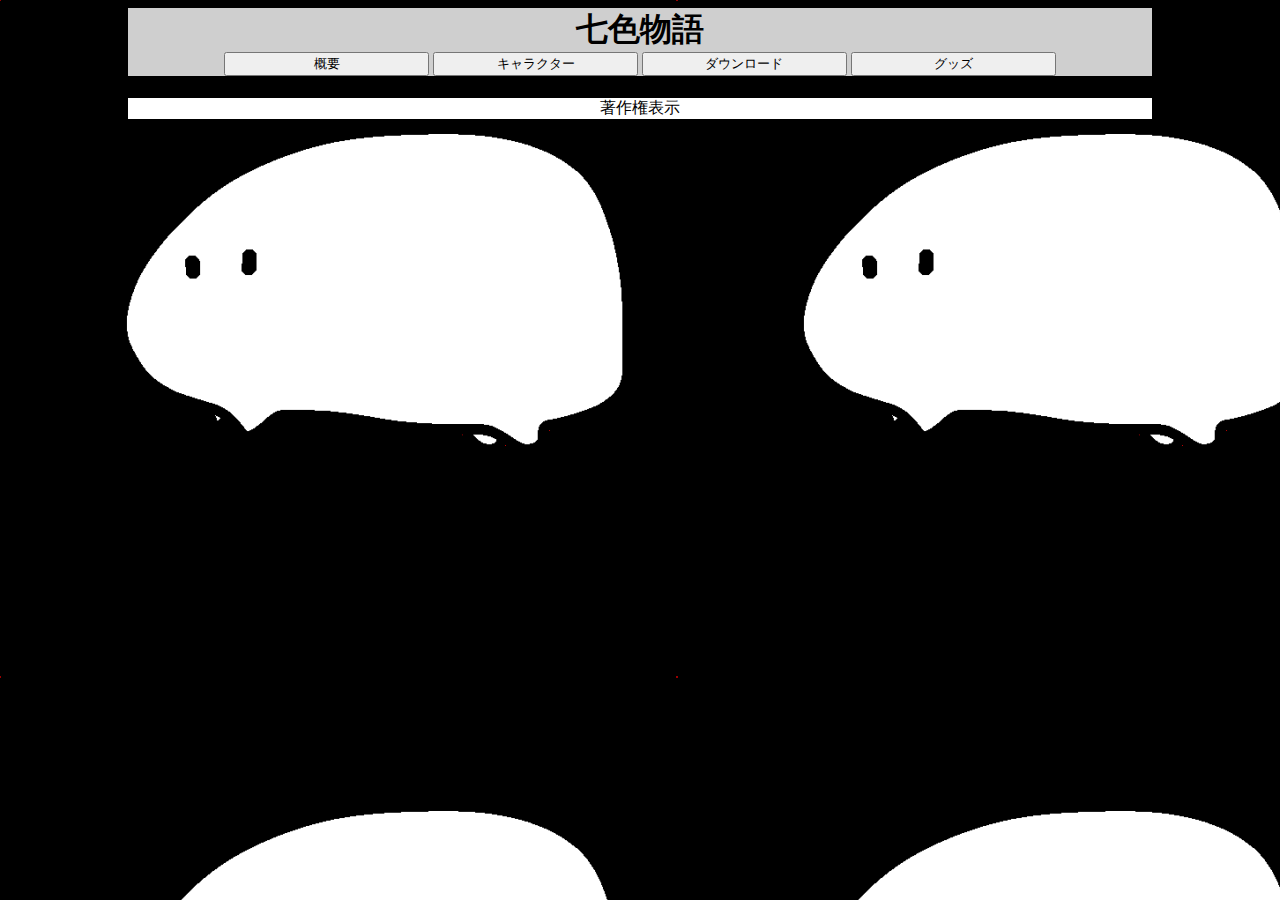
<file: index.html>
<!DOCTYPE html>
<html lang="ja">

<head>
    <meta charset="utf-8">
    <title>七色物語 | トップページ</title>
    <link rel="stylesheet" href="style.css">
    <link rel="shortcut icon" href="Images/icon.png">
    <!--タブのアイコンに表示される画像をImagesフォルダにicon.pngとして置いといて-->
    <meta name="viewport" content="width=device-width,initial-scale=1">
</head>

<body>
    <header>
        <h1>七色物語</h1>
        <div id="headerRow">
            <button type="button" onclick="location.href='aaaaaaa'" class="headerBtn">
                <p>概要</p>
            </button>

            <button type="button" onclick="location.href='aaaaaaa'" class="headerBtn">
                <p>キャラクター</p>
            </button>

            <button type="button" onclick="location.href='aaaaaaa'" class="headerBtn">
                <p>ダウンロード</p>
            </button>

            <button type="button" onclick="location.href='aaaaaaa'" class="headerBtn">
                <p>グッズ</p>
            </button>
        </div>
    </header>

    <main>
        <p>メインコンテンツ</p>
    </main>

    <aside>
    </aside>

    <footer>
        <p>著作権表示</p>
    </footer>
</body>

</html>
</file>
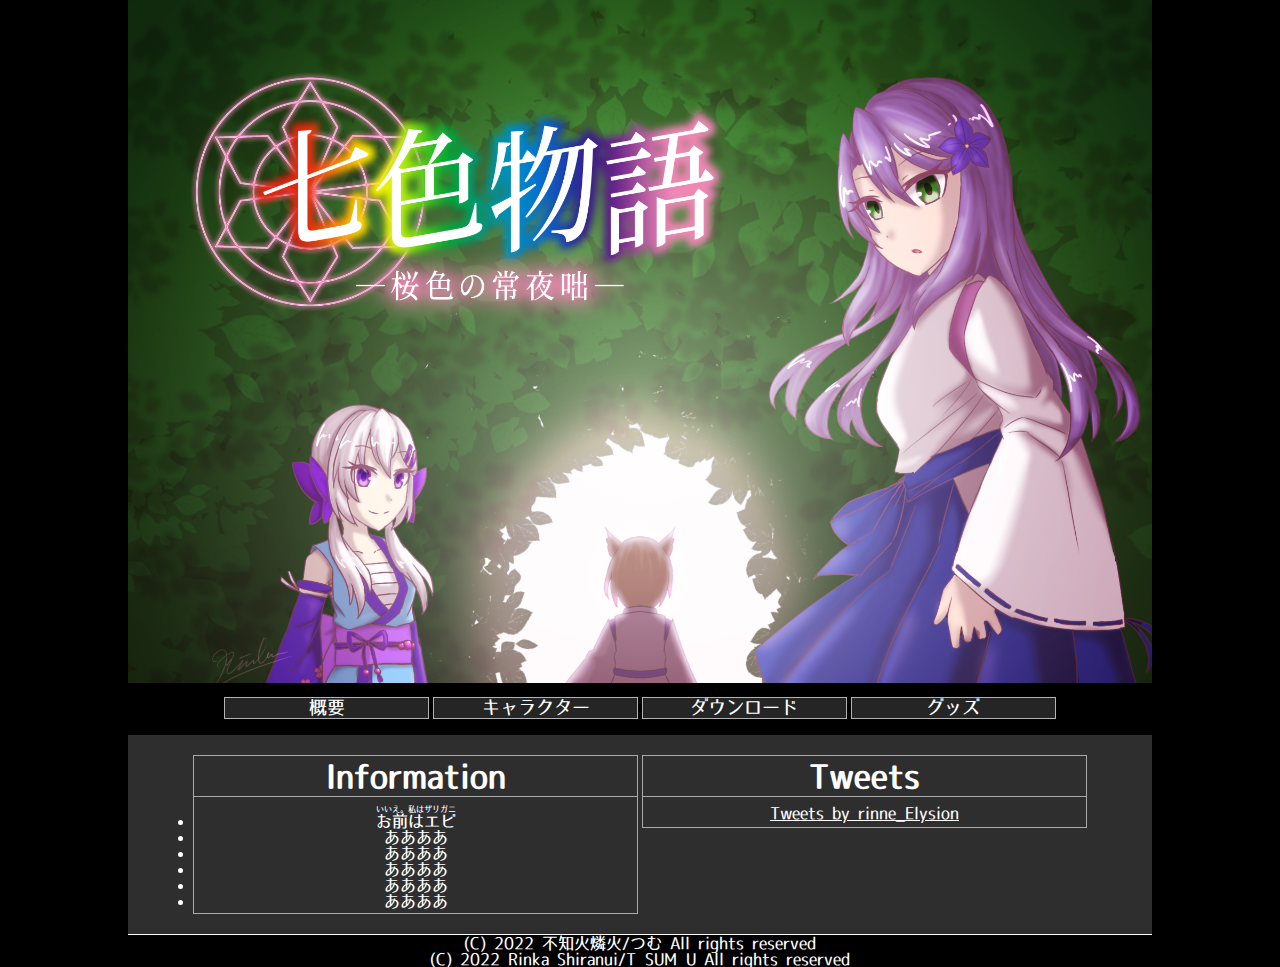
<file: docs/index.html>
<!DOCTYPE html>
<html lang="ja">

<head>
    <meta charset="utf-8">
    <title>七色物語 | トップページ</title>
    <link rel="stylesheet" href="style.css">
    <link rel="shortcut icon" href="mainimages/icon.png">
    <meta name="viewport" content="width=device-width,initial-scale=1">
</head>

<body>
    <header>
        <!-- <a href="index.html">
            <img src="mainimages/headerimg.png" alt="七色物語" id="headerImage">
        </a> -->
        <img src="mainimages/topimg.png" alt="七色物語" id="topImage">
        <div id="headerRow">
            <button type="button" onclick="location.href='about.html'" class="headerBtn">
                <p>概要</p>
            </button>

            <button type="button" onclick="location.href='character.html'" class="headerBtn">
                <p>キャラクター</p>
            </button>

            <button type="button" onclick="location.href='download.html'" class="headerBtn">
                <p>ダウンロード</p>
            </button>

            <button type="button" onclick="location.href='https://rinne-elysion.booth.pm/'" class="headerBtn">
                <p>グッズ</p>
            </button>
        </div>
    </header>

    <main>
        <div class="descriptionArea">
            <div class="topPageContents">
                <h1 class="topPageContentsTitle">Information</h1>
                <li><ruby>お前はエビ<rt>いいえ。私はザリガニ</rt></ruby></li>
                <li>ああああ</li>
                <li>ああああ</li>
                <li>ああああ</li>
                <li>ああああ</li>
                <li>ああああ</li>
            </div>

            <div class="topPageContents">
                <h1 class="topPageContentsTitle">Tweets</h1>
                <a class="twitter-timeline" data-height="30vh" data-width="80%" href="https://twitter.com/rinne_Elysion?ref_src=twsrc%5Etfw">Tweets by rinne_Elysion</a>
                <script async src="https://platform.twitter.com/widgets.js" charset="utf-8"></script>
            </div>
        </div>

    </main>

    <aside>
    </aside>

    <footer>
        <p>(C) 2022 不知火燐火/つむ All rights reserved<br> (C) 2022 Rinka Shiranui/T_SUM_U All rights reserved</p>
    </footer>
</body>

</html>
</file>
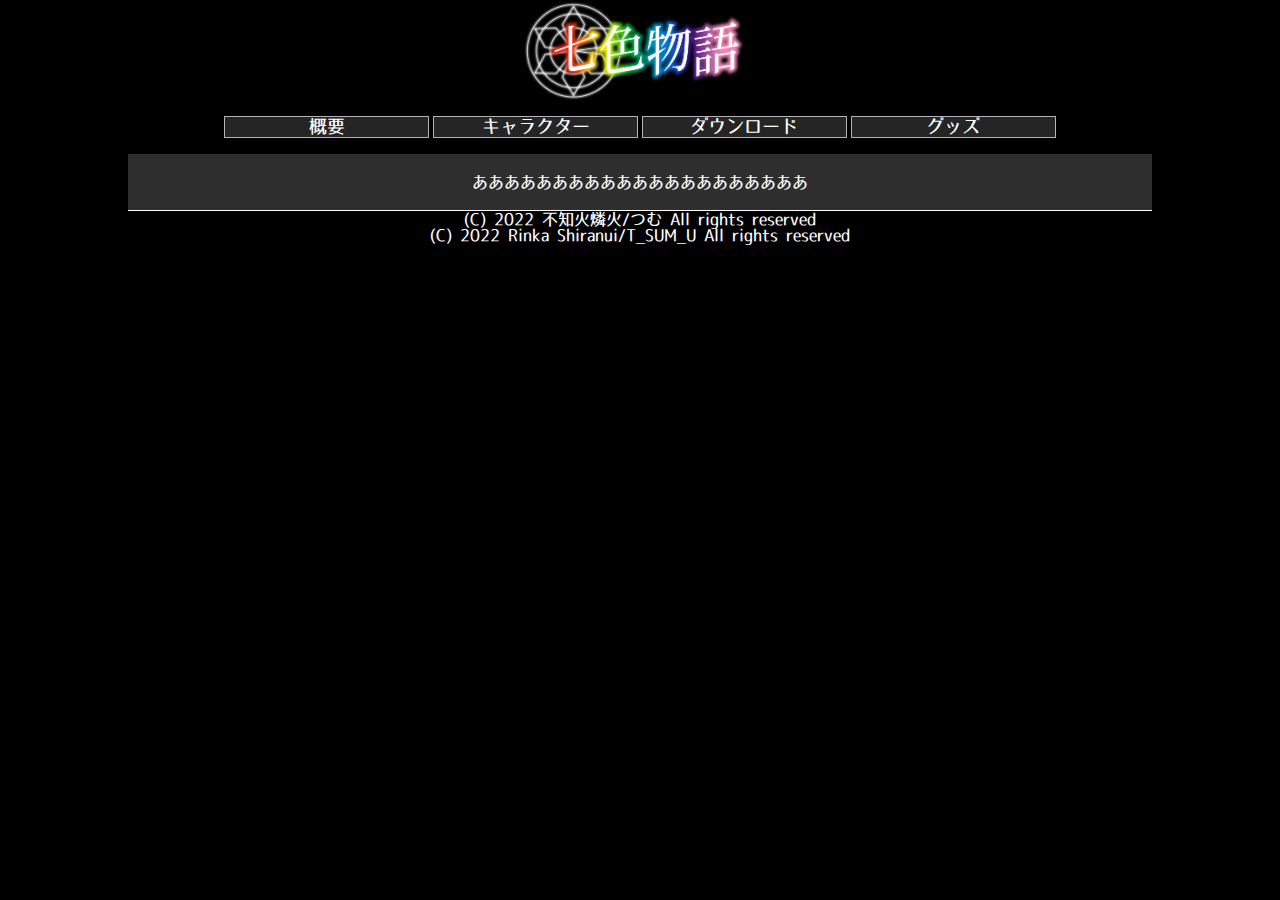
<file: docs/about.html>
<!DOCTYPE html>
<html lang="ja">

<head>
    <meta charset="utf-8">
    <title>七色物語 | トップページ</title>
    <link rel="stylesheet" href="style.css">
    <link rel="shortcut icon" href="mainimages/icon.png">
    <meta name="viewport" content="width=device-width,initial-scale=1">
</head>

<body>
    <header>
        <a href="index.html">
            <img src="mainimages/headerimg.png" alt="七色物語" id="headerImage">
        </a>
        <div id="headerRow">
            <button type="button" onclick="location.href='about.html'" class="headerBtn">
                <p>概要</p>
            </button>

            <button type="button" onclick="location.href='character.html'" class="headerBtn">
                <p>キャラクター</p>
            </button>

            <button type="button" onclick="location.href='download.html'" class="headerBtn">
                <p>ダウンロード</p>
            </button>

            <button type="button" onclick="location.href='https://rinne-elysion.booth.pm/'" class="headerBtn">
                <p>グッズ</p>
            </button>
        </div>
    </header>

    <main>
        <div class="descriptionArea">
            <p>あああああああああああああああああああああ</p>
        </div>

    </main>

    <aside>
    </aside>

    <footer>
        <p>(C) 2022 不知火燐火/つむ All rights reserved<br> (C) 2022 Rinka Shiranui/T_SUM_U All rights reserved</p>
    </footer>
</body>

</html>
</file>
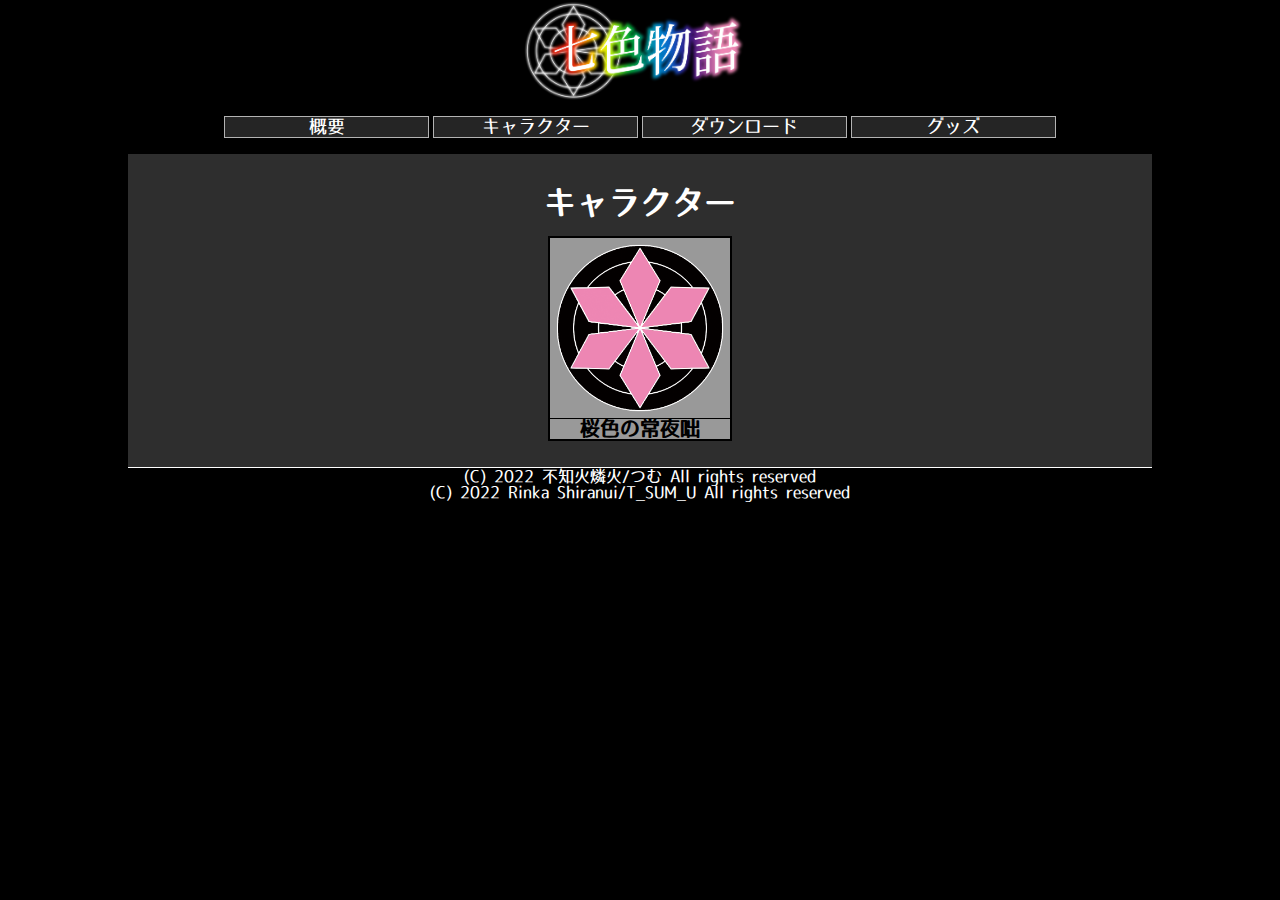
<file: docs/character.html>
<!DOCTYPE html>
<html lang="ja">

<head>
    <meta charset="utf-8">
    <title>七色物語 | トップページ</title>
    <link rel="stylesheet" href="style.css">
    <link rel="shortcut icon" href="mainimages/icon.png">
    <meta name="viewport" content="width=device-width,initial-scale=1">
</head>

<body>
    <header>
        <a href="index.html">
            <img src="mainimages/headerimg.png" alt="七色物語" id="headerImage">
        </a>
        <div id="headerRow">
            <button type="button" onclick="location.href='about.html'" class="headerBtn">
                <p>概要</p>
            </button>

            <button type="button" onclick="location.href='character.html'" class="headerBtn">
                <p>キャラクター</p>
            </button>

            <button type="button" onclick="location.href='download.html'" class="headerBtn">
                <p>ダウンロード</p>
            </button>

            <button type="button" onclick="location.href='https://rinne-elysion.booth.pm/'" class="headerBtn">
                <p>グッズ</p>
            </button>
        </div>
    </header>

    <main>
        <div class="descriptionArea">
            <h1 class="pageTitle">キャラクター</h1>

            <button onclick="location.href='characters/sakurairo.html'" class="picBtn">
                <div class="picBox">
                    <img src="characters/sakurairo.png" alt="" class="innerPic">
                </div>
                <h2 class="productTitle">桜色の常夜咄</h2>
            </button>


            <br>
        </div>

    </main>

    <aside>
    </aside>

    <footer>
        <p>(C) 2022 不知火燐火/つむ All rights reserved<br> (C) 2022 Rinka Shiranui/T_SUM_U All rights reserved</p>
    </footer>
</body>

</html>
</file>
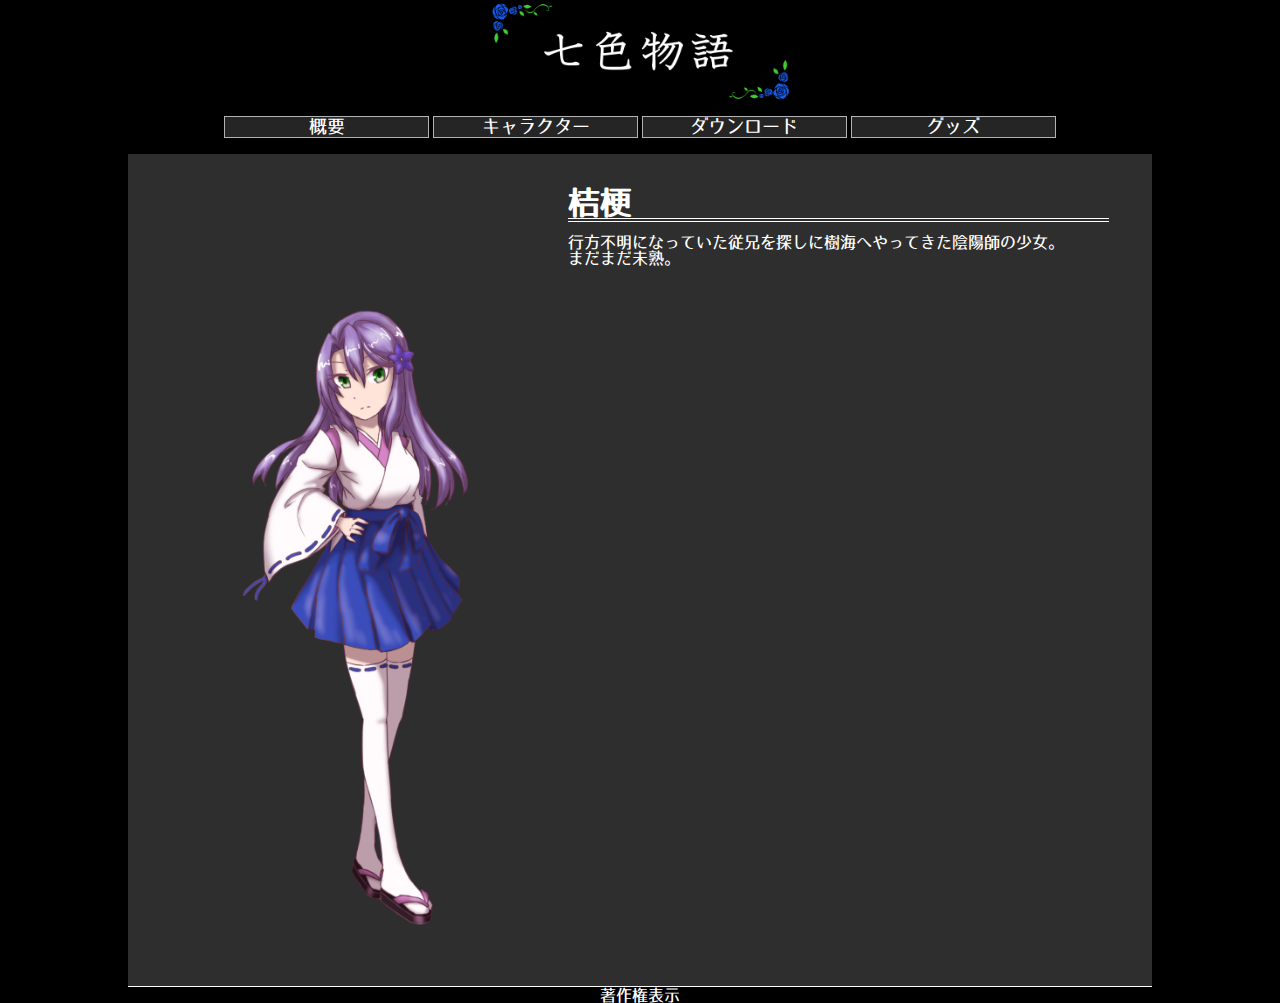
<file: docs/Characters/kikyo.html>
<!DOCTYPE html>
<html lang="ja">

<head>
    <meta charset="utf-8">
    <title>七色物語 | トップページ</title>
    <link rel="stylesheet" href="../style.css">
    <link rel="shortcut icon" href="../MainImages/icon.png">
    <meta name="viewport" content="width=device-width,initial-scale=1">
</head>

<body>
    <header>
        <a href="../index.html">
            <img src="../MainImages/headerimg.png" alt="七色物語" id="headerImage">
        </a>
        <div id="headerRow">
            <button type="button" onclick="location.href='../about.html'" class="headerBtn">
                <p>概要</p>
            </button>

            <button type="button" onclick="location.href='../character.html'" class="headerBtn">
                <p>キャラクター</p>
            </button>

            <button type="button" onclick="location.href='../download.html'" class="headerBtn">
                <p>ダウンロード</p>
            </button>

            <button type="button" onclick="location.href='../items.html'" class="headerBtn">
                <p>グッズ</p>
            </button>
        </div>
    </header>

    <main>
        <div class="descriptionArea">
            
            <img src="Images/kikyo.png" id="charImg">
            
            <div id="charDescription">
                <h1 class="pageTitle">桔梗</h1>
                <p>行方不明になっていた従兄を探しに樹海へやってきた陰陽師の少女。<br>
                    まだまだ未熟。</p>
            </div>

            <br>
        </div>

    </main>

    <aside>
    </aside>

    <footer>
        <p>著作権表示</p>
    </footer>
</body>

</html>
</file>
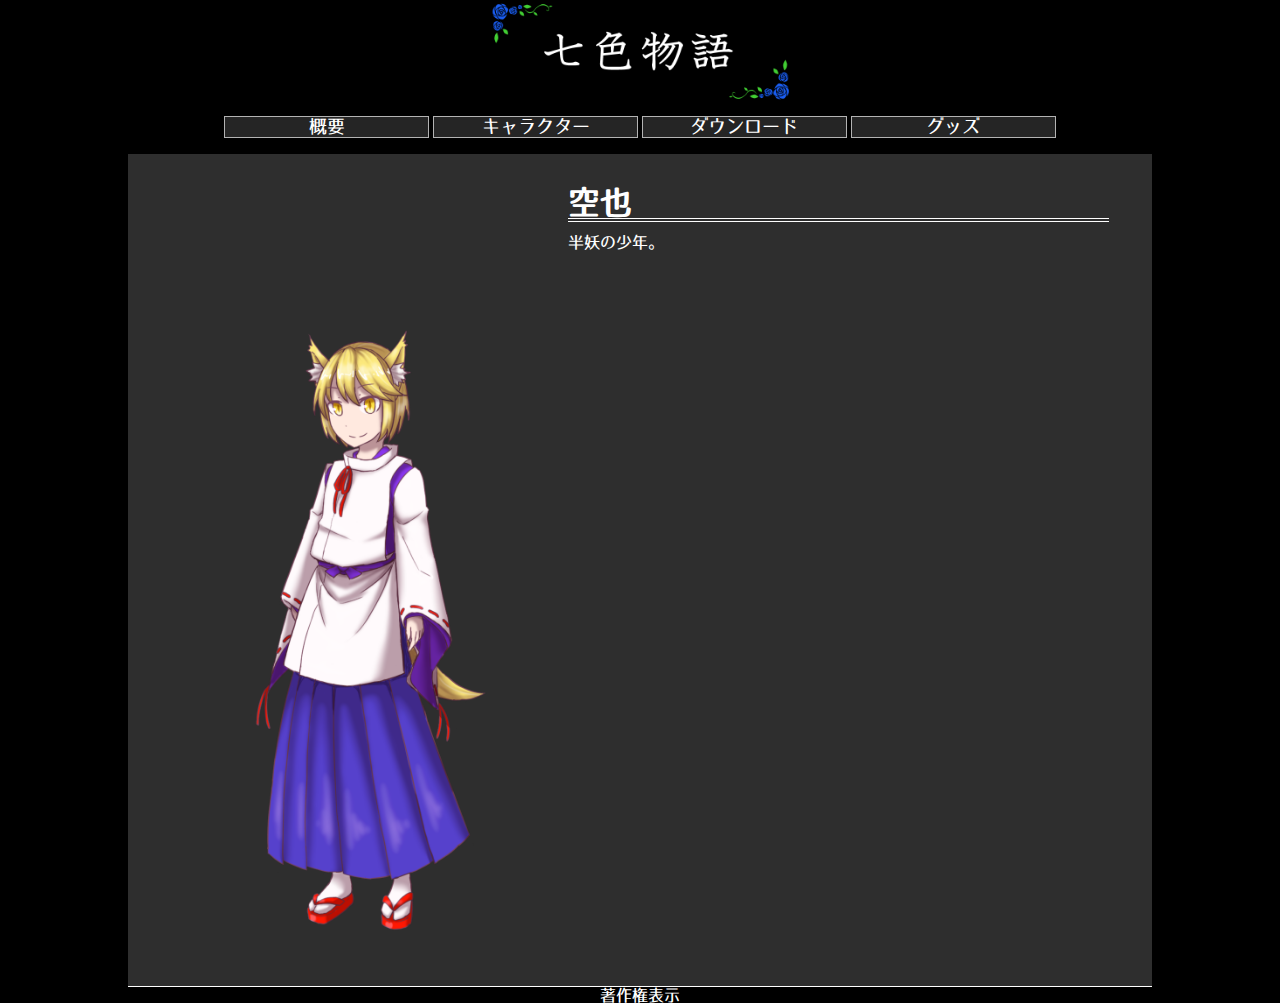
<file: docs/Characters/kuya.html>
<!DOCTYPE html>
<html lang="ja">

<head>
    <meta charset="utf-8">
    <title>七色物語 | トップページ</title>
    <link rel="stylesheet" href="../style.css">
    <link rel="shortcut icon" href="../MainImages/icon.png">
    <meta name="viewport" content="width=device-width,initial-scale=1">
</head>

<body>
    <header>
        <a href="../index.html">
            <img src="../MainImages/headerimg.png" alt="七色物語" id="headerImage">
        </a>
        <div id="headerRow">
            <button type="button" onclick="location.href='../about.html'" class="headerBtn">
                <p>概要</p>
            </button>

            <button type="button" onclick="location.href='../character.html'" class="headerBtn">
                <p>キャラクター</p>
            </button>

            <button type="button" onclick="location.href='../download.html'" class="headerBtn">
                <p>ダウンロード</p>
            </button>

            <button type="button" onclick="location.href='../items.html'" class="headerBtn">
                <p>グッズ</p>
            </button>
        </div>
    </header>

    <main>
        <div class="descriptionArea">
            
            <img src="Images/kuya.png" id="charImg">
            
            <div id="charDescription">
                <h1 class="pageTitle">空也</h1>
                <p>半妖の少年。</p>
            </div>

            <br>
        </div>

    </main>

    <aside>
    </aside>

    <footer>
        <p>著作権表示</p>
    </footer>
</body>

</html>
</file>
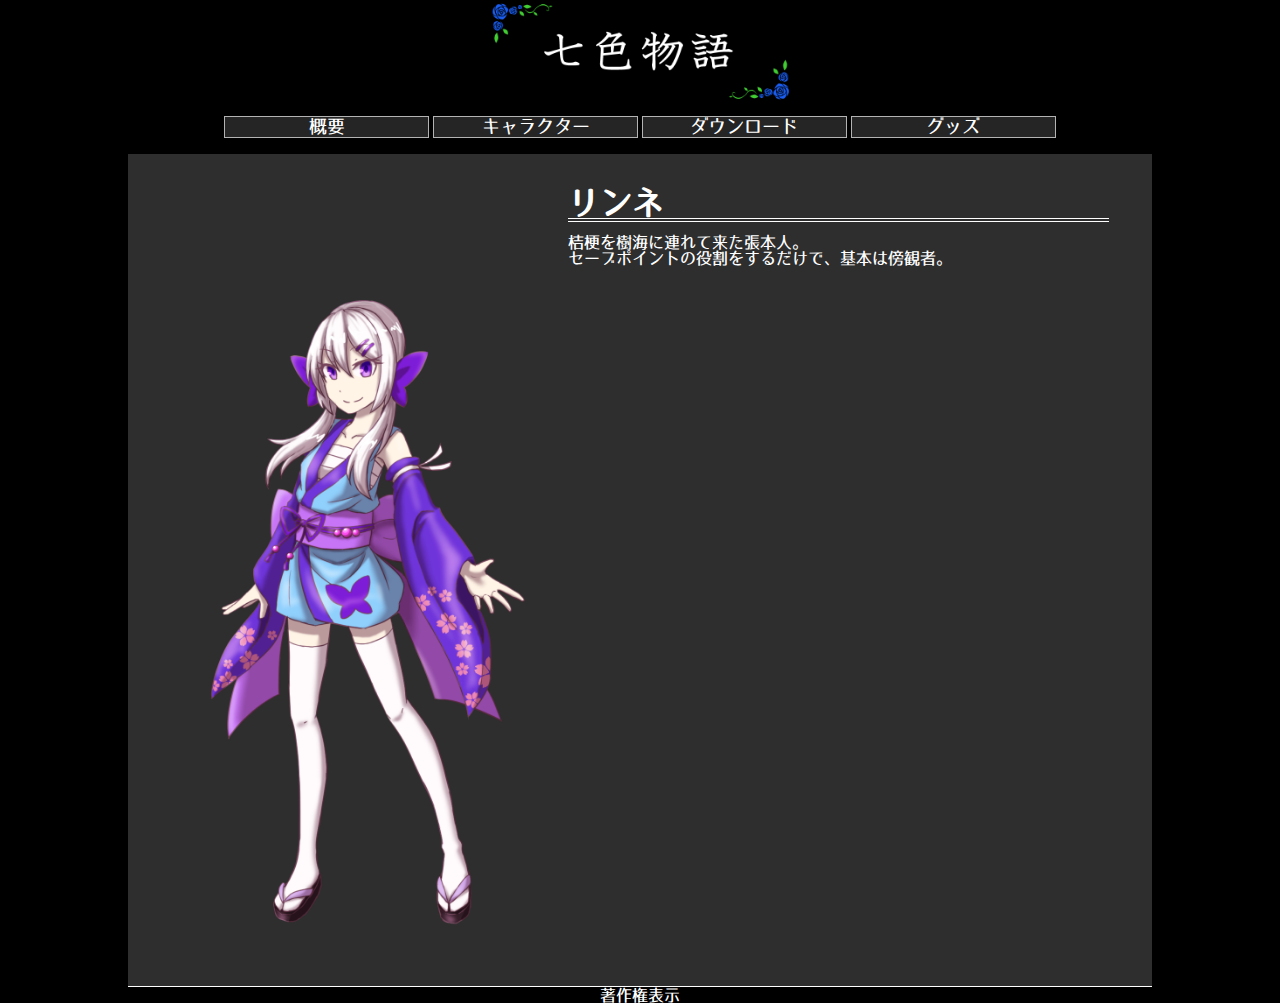
<file: docs/Characters/rinne.html>
<!DOCTYPE html>
<html lang="ja">

<head>
    <meta charset="utf-8">
    <title>七色物語 | トップページ</title>
    <link rel="stylesheet" href="../style.css">
    <link rel="shortcut icon" href="../MainImages/icon.png">
    <meta name="viewport" content="width=device-width,initial-scale=1">
</head>

<body>
    <header>
        <a href="../index.html">
            <img src="../MainImages/headerimg.png" alt="七色物語" id="headerImage">
        </a>
        <div id="headerRow">
            <button type="button" onclick="location.href='../about.html'" class="headerBtn">
                <p>概要</p>
            </button>

            <button type="button" onclick="location.href='../character.html'" class="headerBtn">
                <p>キャラクター</p>
            </button>

            <button type="button" onclick="location.href='../download.html'" class="headerBtn">
                <p>ダウンロード</p>
            </button>

            <button type="button" onclick="location.href='../items.html'" class="headerBtn">
                <p>グッズ</p>
            </button>
        </div>
    </header>

    <main>
        <div class="descriptionArea">
            
            <img src="Images/rinne.png" id="charImg">
            
            <div id="charDescription">
                <h1 class="pageTitle">リンネ</h1>
                <p>桔梗を樹海に連れて来た張本人。<br>
                セーブポイントの役割をするだけで、基本は傍観者。</p>
            </div>

            <br>
        </div>

    </main>

    <aside>
    </aside>

    <footer>
        <p>著作権表示</p>
    </footer>
</body>

</html>
</file>
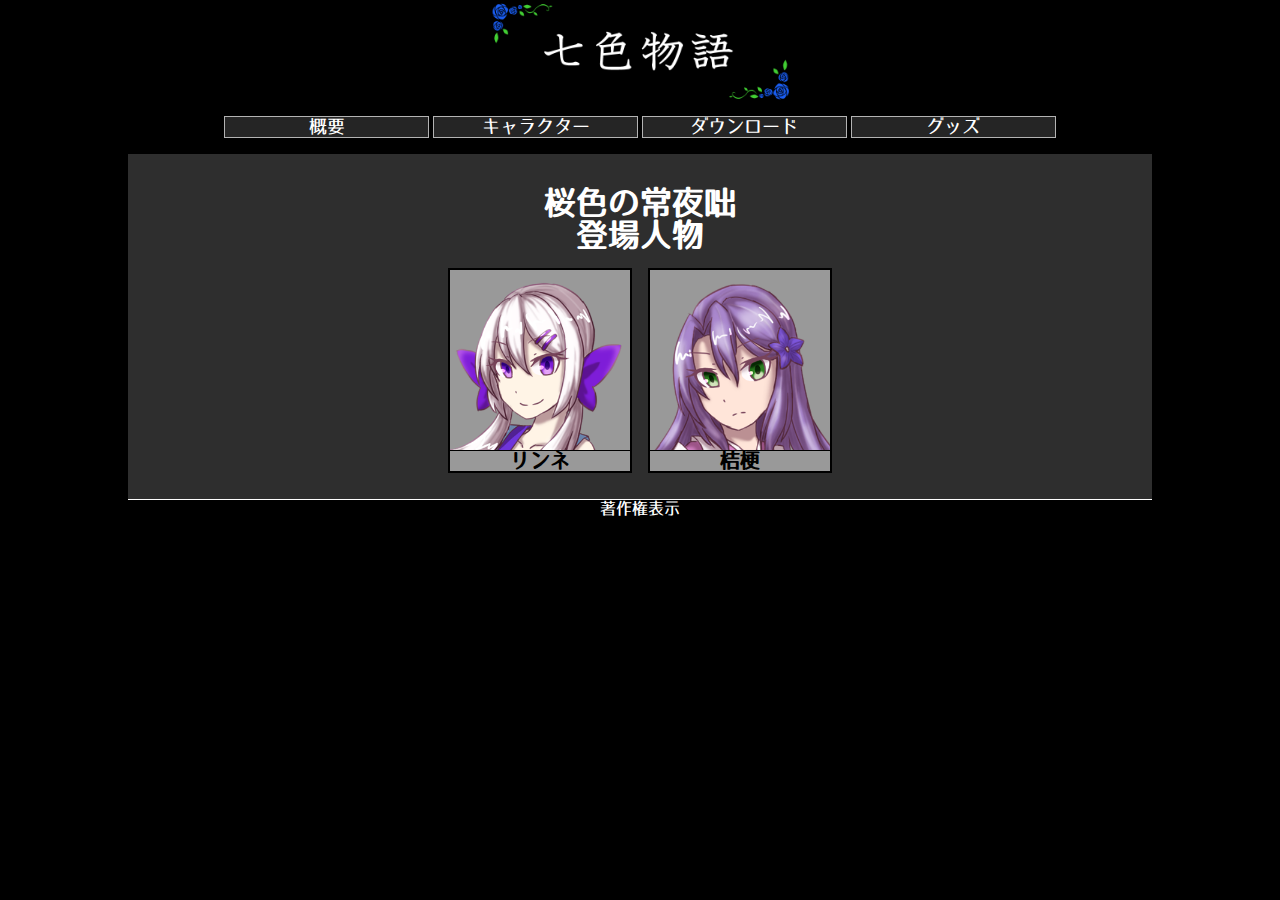
<file: docs/Characters/sakurairo.html>
<!DOCTYPE html>
<html lang="ja">

<head>
    <meta charset="utf-8">
    <title>七色物語 | トップページ</title>
    <link rel="stylesheet" href="../style.css">
    <link rel="shortcut icon" href="../MainImages/icon.png">
    <meta name="viewport" content="width=device-width,initial-scale=1">
</head>

<body>
    <header>
        <a href="../index.html">
            <img src="../MainImages/headerimg.png" alt="七色物語" id="headerImage">
        </a>
        <div id="headerRow">
            <button type="button" onclick="location.href='../about.html'" class="headerBtn">
                <p>概要</p>
            </button>

            <button type="button" onclick="location.href='../character.html'" class="headerBtn">
                <p>キャラクター</p>
            </button>

            <button type="button" onclick="location.href='../download.html'" class="headerBtn">
                <p>ダウンロード</p>
            </button>

            <button type="button" onclick="location.href='../items.html'" class="headerBtn">
                <p>グッズ</p>
            </button>
        </div>
    </header>

    <main>
        <div class="descriptionArea">
            <h1 class = "pageTitle">桜色の常夜咄<br>登場人物</h1>

            <button onclick="location.href='rinne.html'" class="picBtn">
                <div class="picBox">
                    <img src="Icons/rinne.png" alt="" class="innerPic">
                </div>
                <h2 class="productTitle">リンネ</h2>
            </button>

            <button onclick="location.href='kikyo.html'" class="picBtn">
                <div class="picBox">
                    <img src="Icons/kikyo.png" alt="" class="innerPic">
                </div>
                <h2 class="productTitle">桔梗</h2>
            </button>

            <br>
        </div>

    </main>

    <aside>
    </aside>

    <footer>
        <p>著作権表示</p>
    </footer>
</body>

</html>
</file>
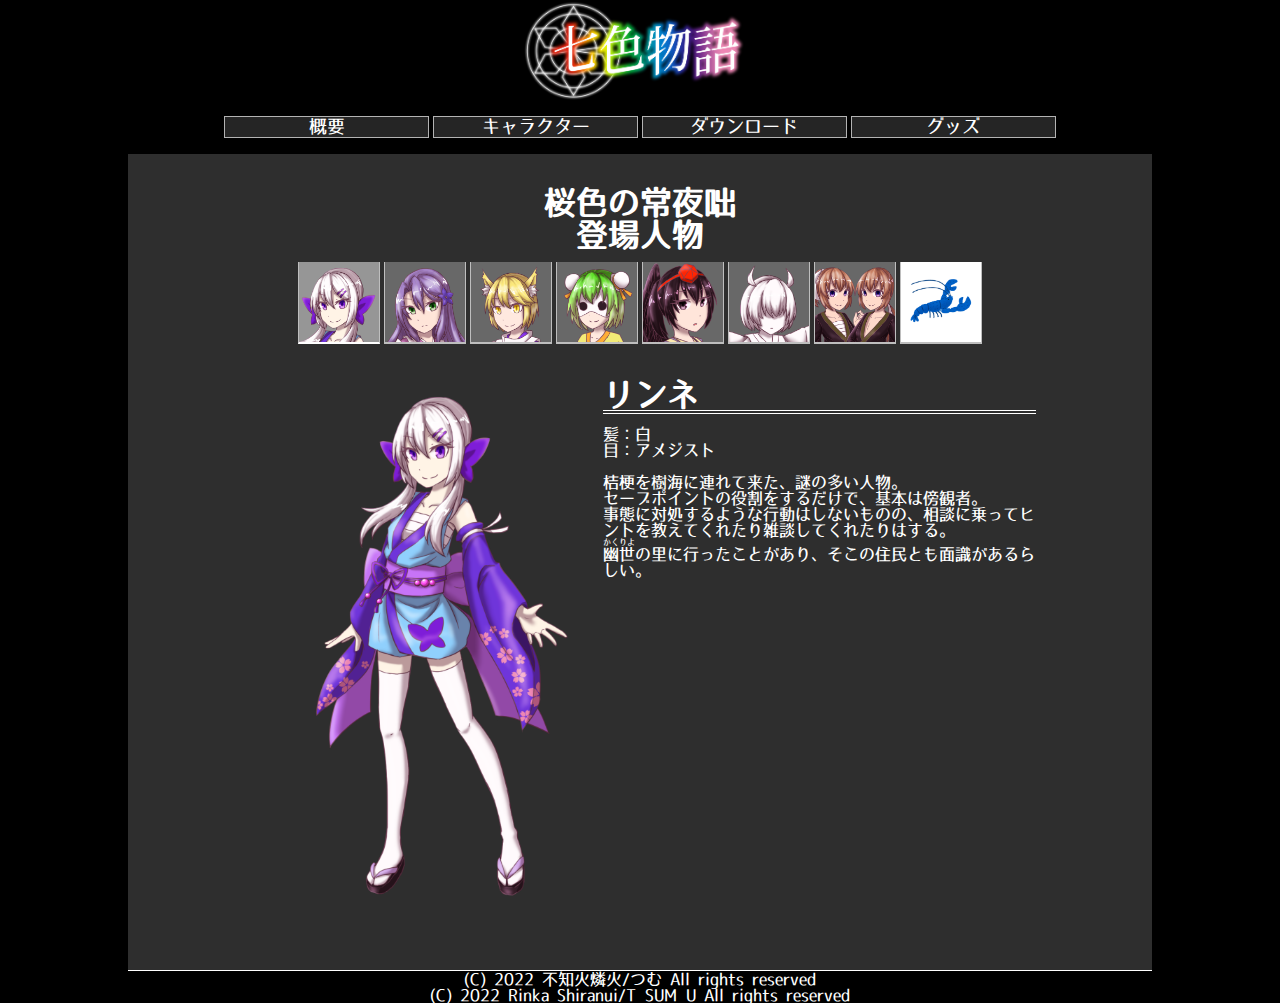
<file: docs/characters/sakurairo.html>
<!DOCTYPE html>
<html lang="ja">

<head>
    <meta charset="utf-8">
    <title>七色物語 | トップページ</title>
    <link rel="stylesheet" href="../style.css">
    <link rel="shortcut icon" href="../mainimages/icon.png">
    <meta name="viewport" content="width=device-width,initial-scale=1">
</head>

<body>
    <header>
        <a href="../index.html">
            <img src="../mainimages/headerimg.png" alt="七色物語" id="headerImage">
        </a>
        <div id="headerRow">
            <button type="button" onclick="location.href='../about.html'" class="headerBtn">
                <p>概要</p>
            </button>

            <button type="button" onclick="location.href='../character.html'" class="headerBtn">
                <p>キャラクター</p>
            </button>

            <button type="button" onclick="location.href='../download.html'" class="headerBtn">
                <p>ダウンロード</p>
            </button>

            <button type="button" onclick="location.href='https://rinne-elysion.booth.pm/'" class="headerBtn">
                <p>グッズ</p>
            </button>
        </div>
    </header>

    <main>
        <div class="descriptionArea" id="content">
            <h1 class="pageTitle">桜色の常夜咄<br>登場人物</h1>

            <input id="rinneInput" type="radio" name="tabItemOfContent" checked>
            <label class="tabItemOfContent" for="rinneInput">
                <div class="picBox">
                    <img src="icons/rinne.png" alt="" class="innerPic">
                </div>
            </label>


            <input id="kikyoInput" type="radio" name="tabItemOfContent">
            <label class="tabItemOfContent" for="kikyoInput">
                <div class="picBox">
                    <img src="icons/kikyo.png" alt="" class="innerPic">
                </div>
            </label>


            <input id="kuyaInput" type="radio" name="tabItemOfContent">
            <label class="tabItemOfContent" for="kuyaInput">
                <div class="picBox">
                    <img src="icons/kuya.png" alt="" class="innerPic">
                </div>
            </label>


            <input id="kodamaInput" type="radio" name="tabItemOfContent">
            <label class="tabItemOfContent" for="kodamaInput">
                <div class="picBox">
                    <img src="icons/kodama.png" alt="" class="innerPic">
                </div>
            </label>

            <input id="yodukiInput" type="radio" name="tabItemOfContent">
            <label class="tabItemOfContent" for="yodukiInput">
                <div class="picBox">
                    <img src="icons/yoduki.png" alt="" class="innerPic">
                </div>
            </label>

            <input id="kumoInput" type="radio" name="tabItemOfContent">
            <label class="tabItemOfContent" for="kumoInput">
                <div class="picBox">
                    <img src="icons/kumo.png" alt="" class="innerPic">
                </div>
            </label>

            <input id="futagoInput" type="radio" name="tabItemOfContent">
            <label class="tabItemOfContent" for="futagoInput">
                <div class="picBox">
                    <img src="icons/futago.png" alt="" class="innerPic">
                </div>
            </label>

            <input id="hoozukiInput" type="radio" name="tabItemOfContent">
            <label class="tabItemOfContent" for="hoozukiInput">
                <div class="picBox">
                    <img src="icons/hoozuki.png" alt="" class="innerPic">
                </div>
            </label>

            <section class="tabContent" id="rinne">
                <div class="descriptionArea">
                    <img src="images/rinne.png" id="charImg">
                    <div id="charDescription">
                        <h1 class="pageTitle">リンネ</h1>
                        <p>髪：白<br>
                            目：アメジスト<br>
                            <br>
                            桔梗を樹海に連れて来た、謎の多い人物。<br>
                            セーブポイントの役割をするだけで、基本は傍観者。<br>
                            事態に対処するような行動はしないものの、相談に乗ってヒントを教えてくれたり雑談してくれたりはする。<br>
                            <ruby>幽世<rt>かくりよ</rt></ruby>の里に行ったことがあり、そこの住民とも面識があるらしい。
                        </p>
                    </div>
                    <br>
                </div>
            </section>


            <section class="tabContent" id="kikyo">
                <div class="descriptionArea">
                    <img src="images/kikyo.png" id="charImg">
                    <div id="charDescription">
                        <h1 class="pageTitle"><ruby>桔梗<rt>ききょう</rt></ruby></h1>
                        <p>髪：桔梗<br>
                            目：深緑<br>
                            <br>
                            行方不明になっている従兄を探しに樹海へやってきた女性。<br>
                            妖怪は滅すべしという思想を叩き込まれて育った。古くからある陰陽師の家系である、土御門家の陰陽師の一人。<br>
                            妖力とそれに連動している感情が色として見えてしまう特殊能力のせいで人ごみでは酔ってしまうため、あまり外に出たことはない。<br>
                            妖怪の恐怖心や優しさなども見えてしまうので、本当に妖怪は皆殺しにしなければならないのか？とふとした瞬間に疑問を感じ悩むことがある。だから会話が成立しそうな相手とはとりあえず問答してみることにしている。<br>
                            攻撃よりも、相手の妖力を読み防御したりかわしたりする戦い方の方が得意。
                        </p>
                    </div>
                    <br>
                </div>
            </section>


            <section class="tabContent" id="kuya">
                <div class="descriptionArea">
                    <img src="images/kuya.png" id="charImg">
                    <div id="charDescription">
                        <h1 class="pageTitle"><ruby>空也<rt>くうや</rt></ruby></h1>
                        <p>髪：黄金色<br>
                            目：黄金色<br>
                            <br>
                            九尾の妖狐と人間の男性との間に生まれた半妖の少年。<br>
                            生まれ故郷である<ruby>幽世<rt>かくりよ</rt></ruby>の里から出たことがなく、家族に愛されて何不自由なく育った箱入り息子。<br>
                            ちょくちょく里から抜け出すことがあるようだが、毎回夜月に連れ戻されているようだ。<br>
                            里の中では戦う必要はないのだが、家族である強い妖怪達と遊んでいるうちにいつの間にか戦い方を身に着けていた。<br>
                            特に妖術の扱いに長けており、狐火を使うことを得意とする。剣術も少し扱える。
                        </p>
                    </div>
                    <br>
                </div>
            </section>


            <section class="tabContent" id="kodama">
                <div class="descriptionArea">
                    <img src="images/kodama.png" id="charImg">
                    <div id="charDescription">
                        <h1 class="pageTitle"><ruby>木霊<rt>こだま</rt></ruby></h1>
                        <p>髪：萌黄～若草<br>
                            目：不明<br>
                            <br>
                            全国各地の森林にいる木の精霊<br>
                            仮面をつけた子供の姿で人の前に現れる。同じような見た目の個体がたくさんいる。<br>
                            <ruby>幽世<rt>かくりよ</rt></ruby>の里の門番のような役目を担っており、里に入れる資格がある者達には里への道を作ってあげたり里の住民を守護したりする一方、里に入れるべきではないと判断した者達に対しては道を惑わせ里に近づけないようにする。<br>
                            仮面のせいか、表情はあまりよく読み取れない。
                        </p>
                    </div>
                    <br>
                </div>
            </section>

            <section class="tabContent" id="yoduki">
                <div class="descriptionArea">
                    <img src="images/yoduki.png" id="charImg">
                    <div id="charDescription">
                        <h1 class="pageTitle"><ruby>夜月<rt>よづき</rt></ruby></h1>
                        <p>髪：濡羽色<br>
                            目：濡羽色<br>
                            <br>
                            <ruby>幽世<rt>かくりよ</rt></ruby>の里に住む<ruby>烏天狗<rt>からすてんぐ</rt></ruby>の女性。玉藻の家族の一人。<br>
                            生真面目な性格で、屋敷の家族の世話を焼いたり里の住民の手助けをしたりしている。<br>
                            烏天狗の機動力を活かして伝令役や人の捜索もよく行っており、里をこっそり抜け出した空也も彼女が連れ戻している。<br>
                            里の外にいた頃に何かあったようで、初対面の者に対して強い警戒心を持って接する傾向がある。
                        </p>
                    </div>
                    <br>
                </div>
            </section>

            <section class="tabContent" id="kumo">
                <div class="descriptionArea">
                    <img src="images/kumo.png" id="charImg">
                    <div id="charDescription">
                        <h1 class="pageTitle"><ruby>子蜘蛛<rt>こぐも</rt></ruby></h1>
                        <p>髪：白磁<br>
                            目：不明<br>
                            <br>
                            <ruby>絡新婦<rt>じょろうぐも</rt></ruby>により生み出された蜘蛛の妖怪。<br>
                            母である絡新婦に忠実に従う兵隊のような存在であり、絡新婦にとっては大事な我が子でもある。<br>
                            腕が4本ある人間の子供の形をしているが、それは糸などで作った人形。本体は人形の中に入っている蜘蛛であり、糸を使って人形を操り戦闘を行う。<br>
                            もともと樹海にはいなかったようだが、いつの間にか複数体が侵入し、出くわした人間達を襲っているようだ。
                        </p>
                    </div>
                    <br>
                </div>
            </section>

            <section class="tabContent" id="futago">
                <div class="descriptionArea">
                    <img src="images/futago.png" id="charImg">
                    <div id="charDescription">
                        <h1 class="pageTitle"><ruby>双子夜叉<rt>ふたごやしゃ</rt></ruby></h1>
                        <p>髪：煉瓦色<br>
                            目：紺色<br>
                            <br>
                            若い双子の盗賊。<br>
                            少女はまひる、少年はよながという名前で、どちらが姉もしくは兄なのかは不明。<br>
                            元々孤児であり、盗賊に拾われて育てられていた。今は二人で互いの能力を補い合いながら、盗賊として生き抜いている。<br>
                            まひるはドスを用いた近接攻撃、よながは鎖のついた鉄球と煙玉などの投げものを用いた中距離支援が得意。
                        </p>
                    </div>
                    <br>
                </div>
            </section>

            <section class="tabContent" id="hoozuki">
                <div class="descriptionArea">
                    <img src="images/hoozuki.png" id="charImg">
                    <div id="charDescription">
                        <h1 class="pageTitle">ﾛﾛﾛﾛﾛﾛﾛﾛ</h1>
                        <p>404 Not Found<br>
                            指定されたデータは存在しません。
                        </p>
                    </div>
                    <br>
                </div>
            </section>
        </div>
    </main>
    <footer>
        <p>(C) 2022 不知火燐火/つむ All rights reserved<br> (C) 2022 Rinka Shiranui/T_SUM_U All rights reserved</p>
    </footer>
</body>

</html>
</file>
<file: style.css>
@charset "utf-8";
@font-face {
    font-family: "custonFont";
    src: url(Fonts/Logo-Type-Gothic.otf);
}

@media screen and (max-width:1300px) {}

html {
    height: auto;
    background-color: #000000;
    background-image: url("Images/icon.png");
}

p, h1, h2, h3, h4, h5, h6, small, li, a {
    margin: 0;
    padding: 0;
    font-family: "customFont";
}

body {
    width: 80%;
    margin-left: auto;
    margin-right: auto;
}

header {
    height: auto;
    margin: 0;
    background-color: #cfcfcf;
    text-align: center;
    border-bottom: solid 1px #000000;
}

.headerBtn {
    width: 20%;
}

footer{
    height: 4%;
    text-align: center;
    background-color: #ffffff;
}
</file>
<file: docs/style.css>
@charset "utf-8";

@font-face {
    font-family: "customFont";
    src: url(Fonts/Logo-Type-Gothic.otf);
}

html {
    height: auto;
    margin: 0;
    padding: 0;
    background-color: #000000;
    /*  background-image: url("Images/bgimage.png");*/
}

p,
h1,
h2,
h3,
h4,
h5,
h6,
small,
li,
a {
    margin: 0;
    padding: 0;
    font-family: "customFont";
    color: #ffffff;
}

body {
    width: 80%;
    margin: 0 auto;
    background-color: #2e2e2e;
}

header {
    height: auto;
    margin: 0;
    padding-bottom: 5px;
    background-color: #000000;
    text-align: center;
    border-bottom: solid 1px #000000;
}

#headerImage {
    width: 30%;
}

#topImgBox {
    width: 100%;
    height: 100vh;
}

#topImage {
    width: auto;
    height: auto;
    max-width: 100%;
    max-height: 100vh;
}

#headerImage:hover {
    cursor: pointer;
}

.headerBtn {
    width: 20%;
    margin: 10px 0;
    font-size: 18px;
    border: solid 1px #b3b3b3;
    background-color: #252525;
}

.headerBtn:hover {
    cursor: pointer;
    background-color: #424242;
}

main {
    height: auto;
    text-align: center;
    display: flex;
}

.descriptionArea {
    width: 100%;
    margin: 0 auto;
    padding: 20px;
    text-align: center;
}

.content{
    text-align: center;
}

.topPageContents {
    display: inline-block;
    width: 45%;
    vertical-align: text-top;
    border: solid 1px #aaaaaa;
    padding: 4px 0;
}

.topPageContentsTitle {
    padding-bottom: 4px;
    margin-bottom: 8px;
    border-bottom: solid 1px #aaaaaa;
}

.pageTitle {
    margin: 12px auto;
}

.picBtn {
    margin: 6px;
    padding: 0;
    background-color: #999999;
    border: solid 2px #000000;
    width: auto;
    height: auto;
    display: inline-block;
    box-sizing: border-box;
}

.picBox {
    width: 180px;
    height: 180px;
    margin: 0;
    padding: 0;
}

.picBtn:hover {
    cursor: pointer;
    background-color: #d8d8d8;
}

.innerPic {
    max-width: 100%;
    max-height: 100%;
}

.downloadBox {
    width: 60%;
    display: inline-block;
    text-align: left;
    margin-top: 40px;
}

.downloadBox h2 {
    display: inline-block;
    vertical-align: text-top;
}

.downloadBox .thumbnail {
    width: 30%;
    max-height: 100%;
    float: left;
    margin-right: 20px;
}

.downloadBox div {
    display: inline-block;
    width: 20%;
    vertical-align: text-bottom;
}

.downloadBox div img {
    width: 100%;
    bottom: 0;
}

.productTitle {
    color: #000000;
    border-top: solid 1px #000000;
    overflow: wrap;
}

#charImg {
    width: 40%;
    display: inline-block;
    /* border: solid 1px #000000;*/
}

#charDescription {
    width: 55%;
    height: 100%;
    display: inline-block;
    text-align: left;
    vertical-align: top;
    margin: auto 0;
    /*  border: solid 1px #000000;*/
}

#charDescription .pageTitle {
    border-bottom: double 4px #ffffff;
}

footer {
    height: 4%;
    margin: 0;
    text-align: center;
    background-color: #000000;
    border-top: solid 1px #ffffff;
}


.tabItem {
    width: calc(100%/6);
    margin-top: 20px;
    border-top: 2px solid #bebebe;
}

.tabItemOfContent {
    width: fit-content;
    font-weight: bold;
    height: auto;
    border-bottom: 2px solid #bebebe;
    border-left: 1px solid #bebebe;
    border-right: 1px solid #bebebe;
    box-sizing: border-box;
    background-color: #686868;
    font-size: 150%;
    text-align: center;
    display: inline-block;
}

.tabItemOfContent:hover,
.tabItem:hover {
    background-color: #bebebe;
}

.tabItemOfContent .picBox{
    width: 80px;
    height: 80px;
}

.tabItemOfContent .picBox .innerPic{
    width: 80px;
}

.tabItemOfContent .productTitle{
    font-size: 12pt;
    color: #d8d8d8;
}

input {
    display: none;
    margin: auto;
}

label {
    margin: auto;
}

#inputContainer {
    display: flex;
    align-items: center;
    height: fit-content;
}

.tabContent {
    clear: both;
    display: none;
    margin-left: 10%;
    margin-right: 10%;
}

#rinneInput:checked~#rinne,
#kikyoInput:checked~#kikyo,
#kuyaInput:checked~#kuya,
#kodamaInput:checked~#kodama,
#yodukiInput:checked~#yoduki,
#kumoInput:checked~#kumo,
#futagoInput:checked~#futago,
#hoozukiInput:checked~#hoozuki {
    display: block;
}

#content input:checked+.tabItem,
#content input:checked+.tabItemOfContent {
    background-color: #969696;
    border-bottom: 2px solid #ffffff;
}

@media screen and (max-width:800.1px) {
    body {
        width: 100%;
        margin: 0 auto;
        background-color: #a0a0a0;
    }

    #headerImage {
        width: 80%;
    }

    .headerBtn {
        width: 60%;
        margin: 6px 0;
        font-size: 18px;
        border: solid 1px #b3b3b3;
        background-color: #252525;
        display: inline;
    }
}
</file>
